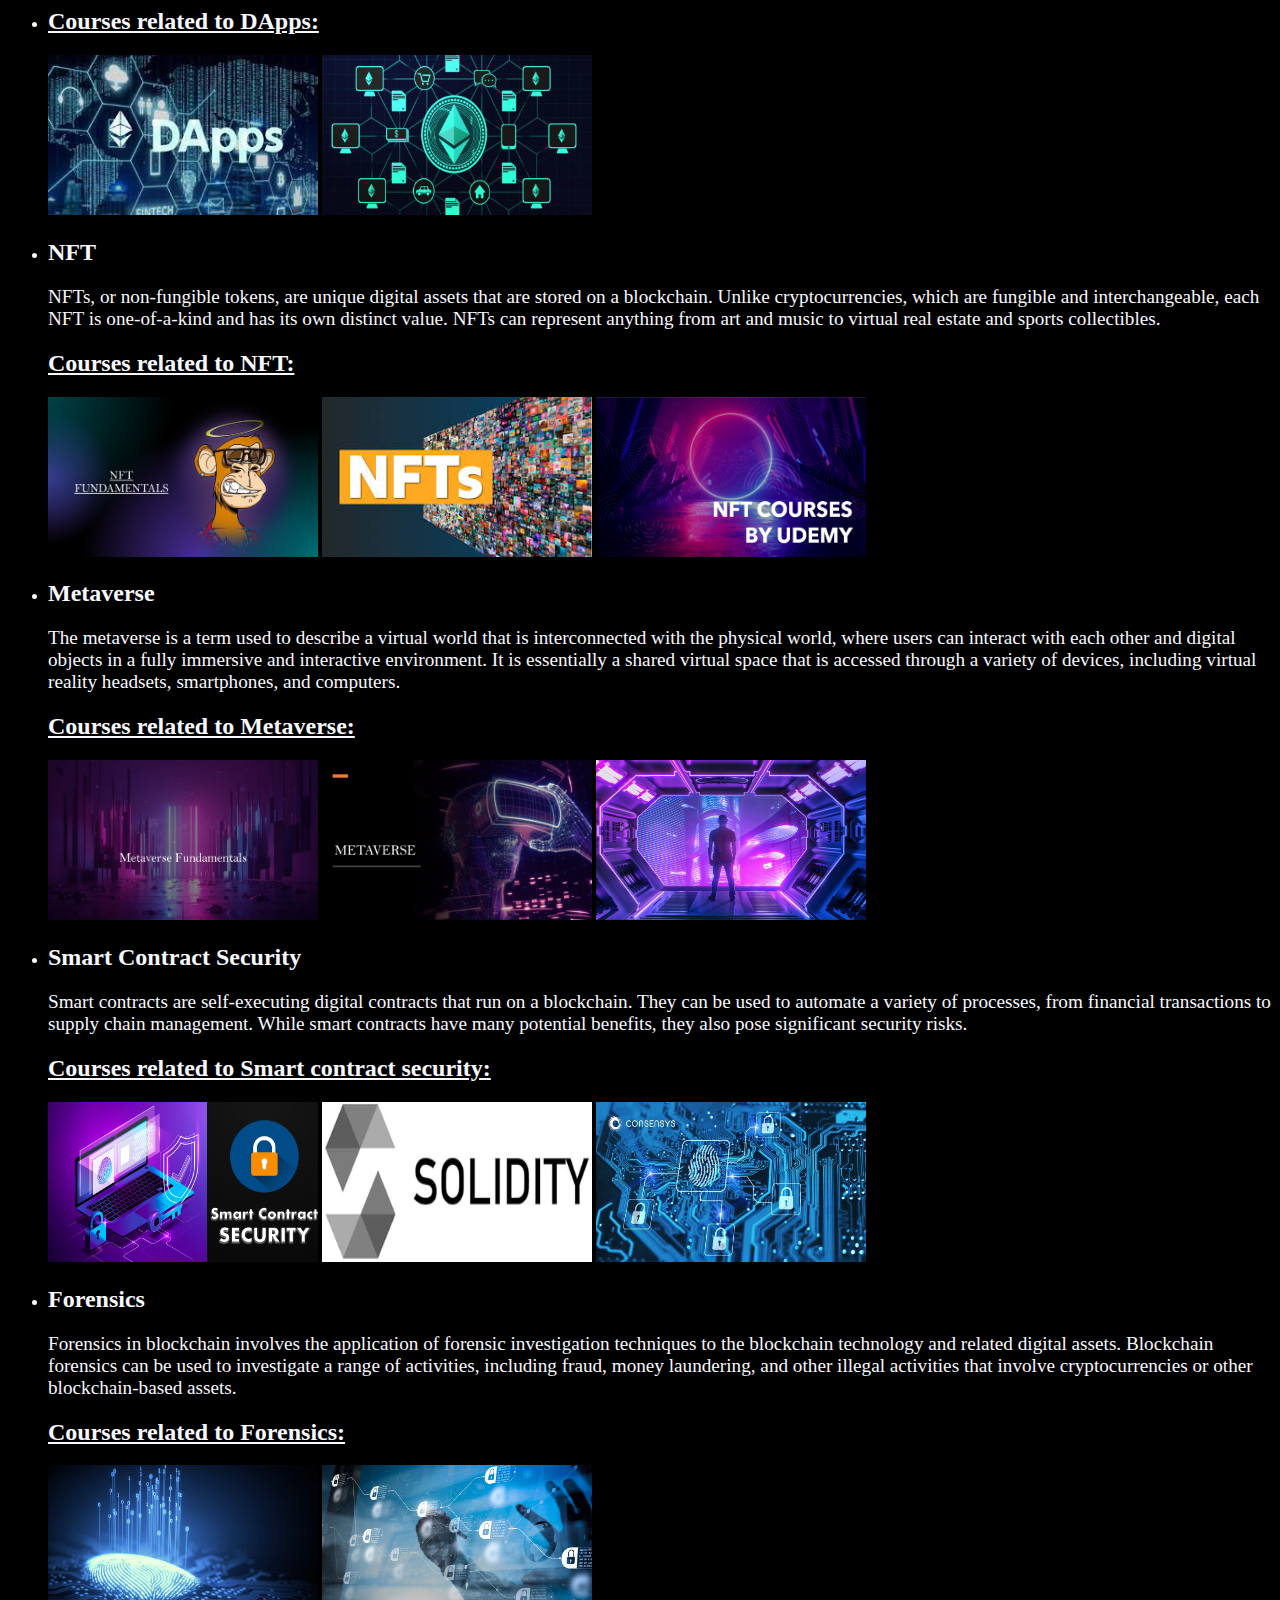
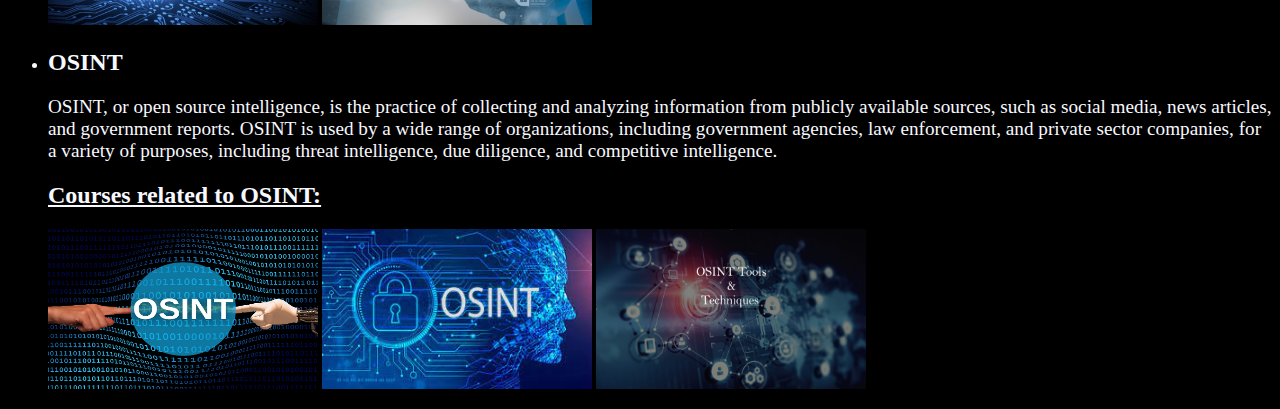
<file: courses/index.html>
<!--
Created by Charan M
Created Date:  11 APR 2023
-->

<html>
<head>
      <title>Blockchain Courses</title>

      <style>
		body {
		    background-color:black;
		}
		
		p {
		  color:Ghostwhite;
		 } 
		 
		h1 {
		  color:Ghostwhite;
		 } 
		 
		h2 {
		  color:Ghostwhite;
		 } 
		 
		ul li { 
		  color:Ghostwhite;
		 } 
		img {
			width: 270px;
			height: 160px;
			transition: transform 0.2s;
		}

		img:hover {
			transform: scale(1.1);
		}
	</style>

</head>
<body>
      <source src='' type='video/mp4' />
	  <ul>
	     
          <li><h2><u>Courses related to DApps:</u></h2>
		  <a target="_blank" href="https://www.udemy.com/course/complete-dapp-solidity-react-blockchain-development/?amp=&LSNPUBID=bnwWbXPyqPU&ranEAID=bnwWbXPyqPU&ranMID=39197&ranSiteID=bnwWbXPyqPU-6DHRXlTZdMOBuPzZul105A&utm_source=adwords&utm_medium=udemyads&utm_campaign=DSA_Catchall_la.EN_cc.INDIA&utm_content=deal4584&utm_term=_._ag_82569850245_._ad_533220805577_._kw__._de_c_._dm__._pl__._ti_dsa-406594358574_._li_9148909_._pd__._&matchtype=&gclid=CjwKCAjw__ihBhADEiwAXEazJhol3K1eCEXice51tq9eMVVpr2RiDMHrNZK8YIl8u34p4EMiJ09UkxoCqccQAvD_BwE">
		  <img width= 270px height= 160px;
           		   src="images/dapps.jfif"></a>
				   
		  <a target="_blank" href="https://www.udemy.com/course/ethereum-dapp/">
		  <img width= 270px height= 160px;
           		   src="images/dapps eth.jpg"></a>

				   
		  
          <li><h2>NFT</h2></li>
          <p style="font-size:120%;">NFTs, or non-fungible tokens, are unique digital assets that are stored on a blockchain. Unlike cryptocurrencies, which are fungible and interchangeable, each NFT is one-of-a-kind and has its own distinct value. NFTs can represent anything from art and music to virtual real estate and sports collectibles.</p>
		  <h2><u>Courses related to NFT:</u></h2>
		  
		  <a target="_blank" href="https://alison.com/course/fundamentals-of-nfts">
		  <img width= 270px height= 160px;
           		   src="images/NFT fun.png"></a>  
           
           <a target="_blank" href="https://www.skillshare.com/en/tedx?clickid=VvVX7BVfdxyNT0XSiwQCUyCpUkAQhTXSCTNcV80&irgwc=1&utm_content=4650&utm_term=Hackrio&utm_campaign=2890636&affiliateRef=6595003&utm_medium=affiliate-referral&utm_source=IR&coupon=AFF30D23&t=NFT-Art-Make-and-Mint-Your-First-Digital-Asset&sku=310105651">
		  <img width= 270px height= 160px;
           		   src="images/nft.jfif"></a>		   
		  
		   <a target="_blank" href="https://www.udemy.com/topic/nft-non-fungible-tokens/">
		  <img width= 270px height= 160px;
           		   src="images/nft(udemy).png"></a>
			
			
  		  
		  <li><h2>Metaverse</h2></li>
		  <p style="font-size:120%;">The metaverse is a term used to describe a virtual world that is interconnected with the physical world, where users can interact with each other and digital objects in a fully immersive and interactive environment. It is essentially a shared virtual space that is accessed through a variety of devices, including virtual reality headsets, smartphones, and computers.</p>
		  <h2><u>Courses related to Metaverse:</u></h2>
		  
		  <a target="_blank" href="https://www.udemy.com/course/metaverse-fundamentals-blockchain-cryptocurrency-and-nfts/">
		  <img width= 270px height= 160px;
           		   src="images/me fun.png""></a>
		  
		  <a target="_blank" href="https://www.udemy.com/course/metaverse-masterclass-learn-everything-about-the-metaverse/">
		  <img width= 270px height= 160px;
           		   src="images/MET.png"></a>
				   
		  <a target="_blank" href="https://alison.com/course/the-metaverse-nft-and-web-3-0-evolution-of-internet?utm_source=google&utm_medium=cpc&utm_campaign=PPC_Tier-4_First-Click_Courses-_Broad_&utm_adgroup=Course-4593_The-Metaverse-NFT-&-Web-3.0-Evolution-of-Internet&gclid=CjwKCAjw__ihBhADEiwAXEazJmBQemYTfYsYfOCiis7J7KVnvDt-0yWI_AH7UuHBJBWAiIKxSq4WqhoCiLUQAvD_BwE&gclid=CjwKCAjw__ihBhADEiwAXEazJmBQemYTfYsYfOCiis7J7KVnvDt-0yWI_AH7UuHBJBWAiIKxSq4WqhoCiLUQAvD_BwE">
		  <img width= 270px height= 160px;
           		   src="images/MET1.jpg"></a>	 	   
		  
		  
		  <li><h2>Smart Contract Security</h2></li>
		  <p style="font-size:120%;">Smart contracts are self-executing digital contracts that run on a blockchain. They can be used to automate a variety of processes, from financial transactions to supply chain management. While smart contracts have many potential benefits, they also pose significant security risks.</p>                                                                              
		  <h2><u>Courses related to Smart contract security:</u></h2>
		  
		  <a target="_blank" href="https://www.coursera.org/learn/blockchain-security">
		  <img width= 270px height= 160px;
           		   src="images/sc_secu.png"></a>
				   
		  <a target="_blank" href="https://www.youtube.com/watch?v=ipwxYa-F1uY">
		  <img width= 270px height= 160px;
           		   src="images/solidity.png"></a>	
				   
		  <a target="_blank" href=" https://www.udemy.com/course/ethereum-smart-contract-security/">
		  <img width= 270px height= 160px;
           		   src="images/smart-contract-security-mindset-featured.jpg"></a>
          
		  
		  <li><h2>Forensics</h2></li>
		  <p style="font-size:120%;">Forensics in blockchain involves the application of forensic investigation techniques to the blockchain technology and related digital assets. Blockchain forensics can be used to investigate a range of activities, including fraud, money laundering, and other illegal activities that involve cryptocurrencies or other blockchain-based assets.</p>
		  <h2><u>Courses related to Forensics:</u></h2>
		  
		  <a target="_blank" href="https://alison.com/course/digital-forensics-examiner?utm_source=google&utm_medium=cpc&utm_campaign=PPC_Tier-4_First-Click_Courses-_Broad_&utm_adgroup=Course-4791_Digital-Forensics-Examiner&gclid=CjwKCAjw__ihBhADEiwAXEazJuukOAmhotDUhUJ3T4AcvO4BO65Jg-IgWfzA1POdtTpKMuuSJLCjehoCEHsQAvD_BwE&gclid=CjwKCAjw__ihBhADEiwAXEazJuukOAmhotDUhUJ3T4AcvO4BO65Jg-IgWfzA1POdtTpKMuuSJLCjehoCEHsQAvD_BwE">
		  <img width= 270px height= 160px;
           		   src="images/foren.jpg"></a>
				   
		  <a target="_blank" href="https://www.udemy.com/course/blockchain-security/?utm_source=adwords&utm_medium=udemyads&utm_campaign=DSA_Catchall_la.EN_cc.INDIA&utm_content=deal4584&utm_term=_._ag_82569850245_._ad_533220805574_._kw__._de_c_._dm__._pl__._ti_dsa-554065857551_._li_9148909_._pd__._&matchtype=&gclid=CjwKCAjw__ihBhADEiwAXEazJi_MmI_i58DwMthxiJutV1ZDfQKMG0uNEZ9KMHH_OSw-PjqLDIgT6hoCFkAQAvD_BwE">
		  <img width= 270px height= 160px;
           		   src="images/for1.jpeg"></a>		   
		  
		  
		  <li><h2>OSINT</h2></li>
		  <p style="font-size:120%;">OSINT, or open source intelligence, is the practice of collecting and analyzing information from publicly available sources, such as social media, news articles, and government reports. OSINT is used by a wide range of organizations, including government agencies, law enforcement, and private sector companies, for a variety of purposes, including threat intelligence, due diligence, and competitive intelligence.</p>
          <h2><u>Courses related to OSINT:</u></h2>
		  
		  <a target="_blank" href="https://www.youtube.com/watch?v=qwA6MmbeGNo">
		  <img width= 270px height= 160px;
           		   src="images/osint.png"></a>

          <a target="_blank" href="https://www.udemy.com/course/osint-open-source-intelligence-training/">
		  <img width= 270px height= 160px;
           		   src="images/os1.jfif"></a>				   
		  
		  <a target="_blank" href="https://www.udemy.com/course/osint-free-demo/">
		  <img width= 270px height= 160px;
           		   src="images/os tool.png"></a>
      </ul>
</body>
</file>
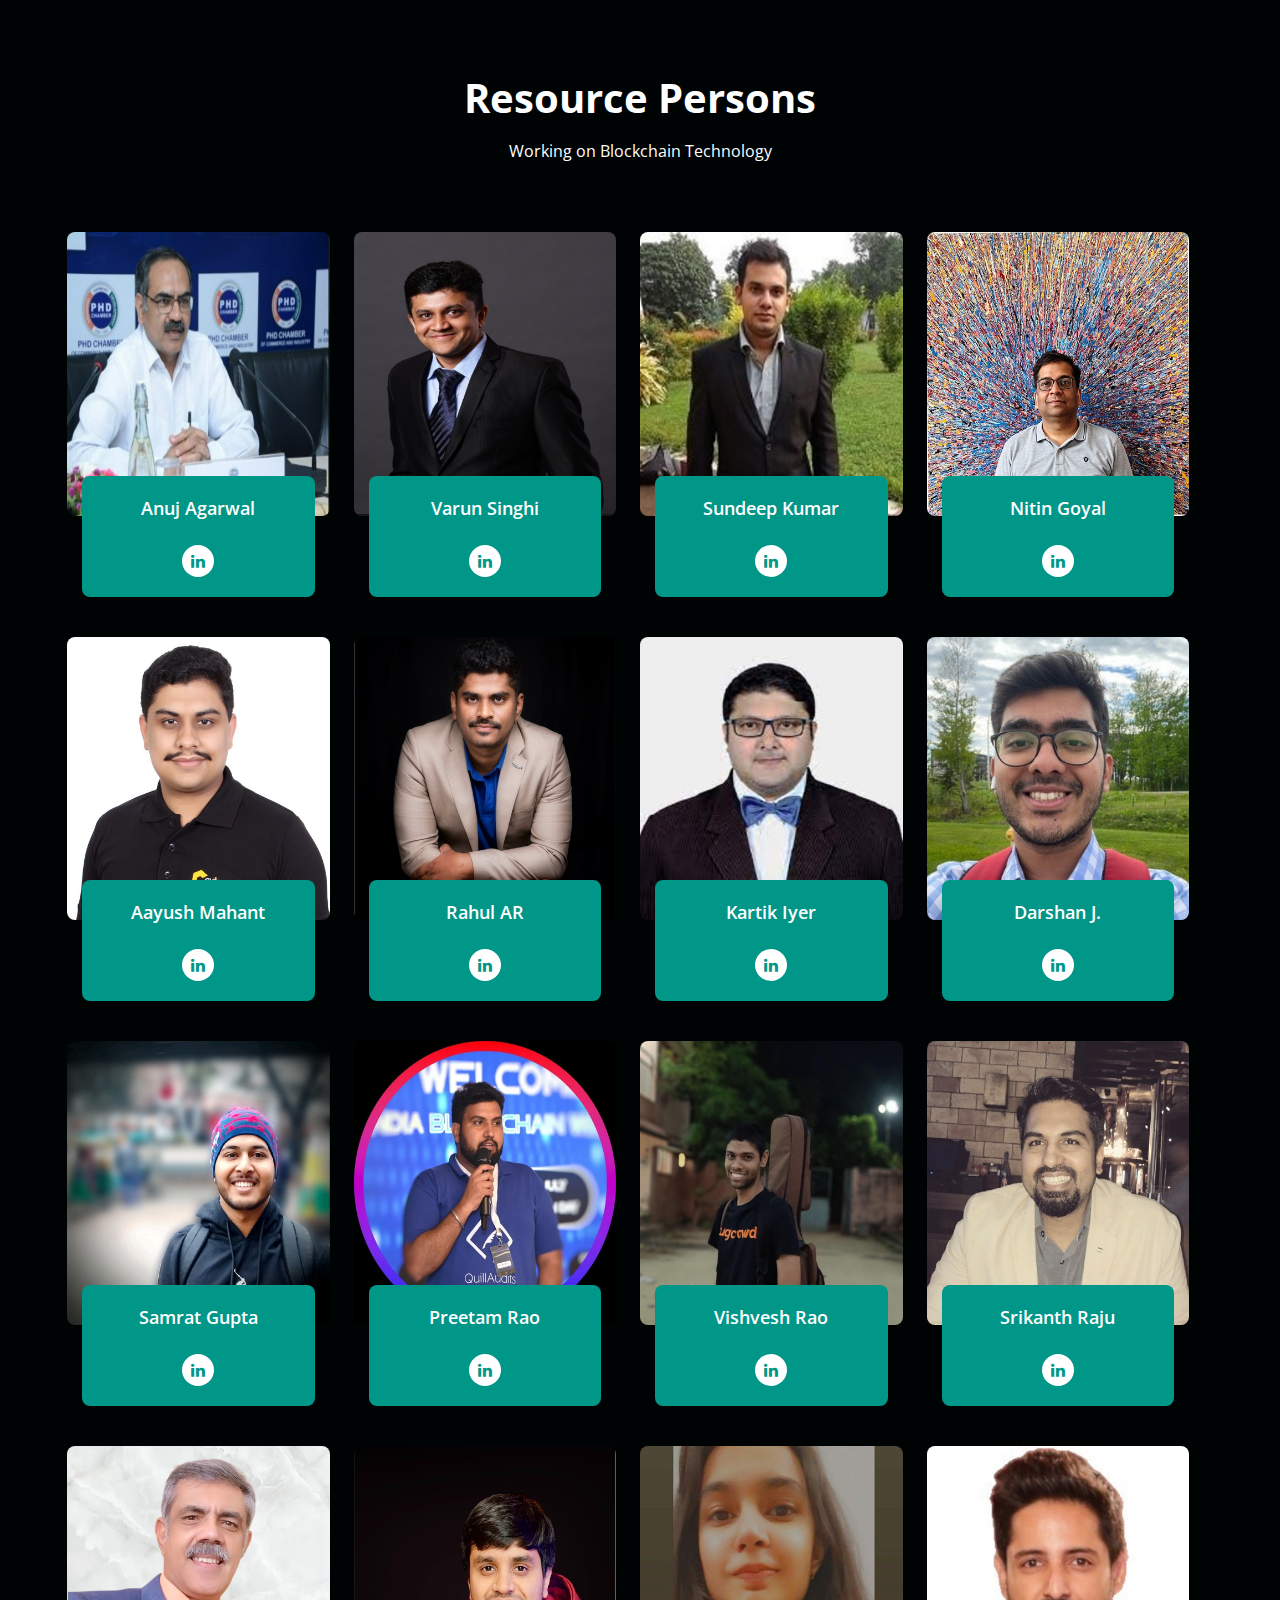
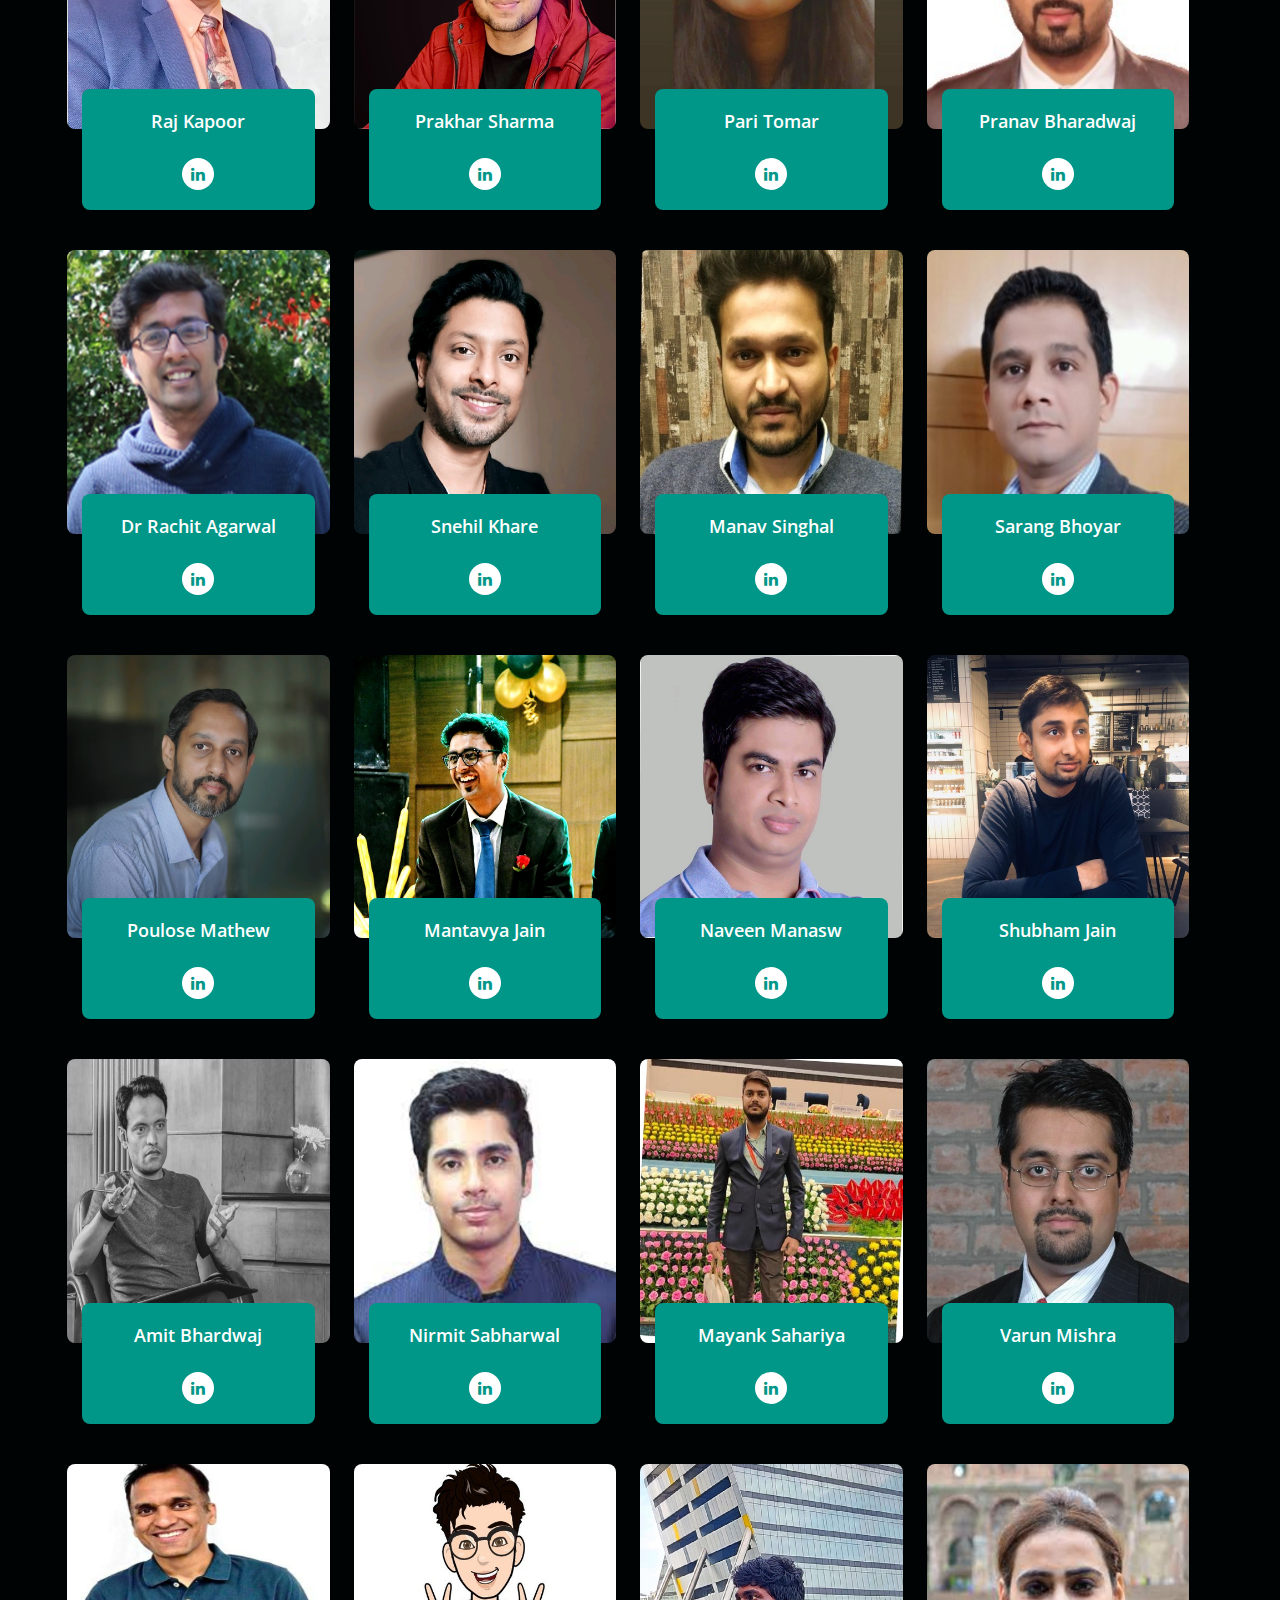
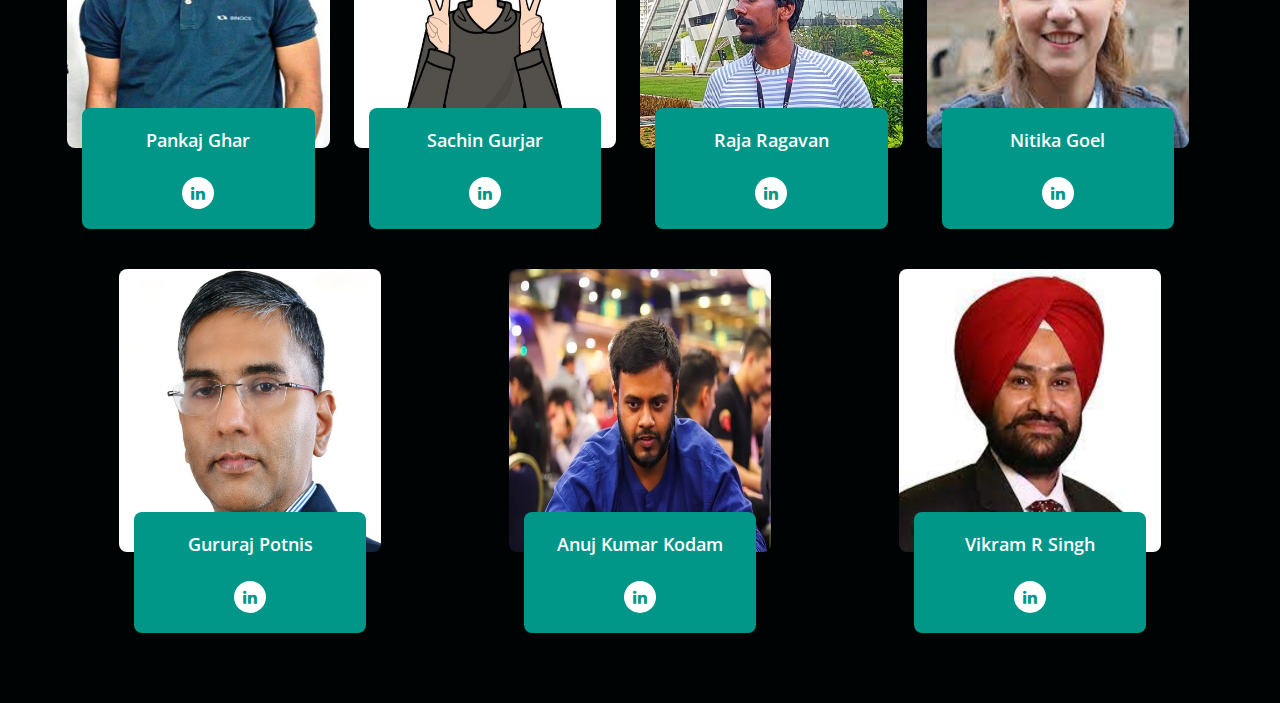
<file: people/index.html>
<!DOCTYPE html>
<html>
<head>
	<title>Team Section</title>
     <meta name="viewport" content="width=device-width, initial-scale=1">
	<link rel="stylesheet" href="./css/style.css">
</head>
<body>
  
  <section class="team-section">
     <div class="container">
         <div class="row">
             <div class="section-title">
                 <h1>Resource Persons</h1>
                 <p>Working on Blockchain Technology</p>
             </div>
         </div>
         <div class="row">
             <div class="team-items">
                  <div class="item">
                      <img src="./images/p2.png" alt="team" />
                      <div class="inner">
                          <div class="info">
                               <h5>Anuj Agarwal</h5>
                               <p></p>
                               <div class="social-links">
                                   <a href="https://www.linkedin.com/in/anuj-agarwal-cyber-guru/"><span class="fa fa-linkedin"></span></a>
                               </div>
                          </div>
                      </div>
                  </div>
                  <div class="item">
                      <img src="./images/p3.png" alt="team" />
                      <div class="inner">
                          <div class="info">
                               <h5>Varun Singhi</h5>
                               <p></p>
                               <div class="social-links">
                                   <a href="https://www.linkedin.com/in/singhi/"><span class="fa fa-linkedin"></span></a>
                               </div>
                          </div>
                      </div>
                  </div>
                  <div class="item">
                      <img src="./images/p5.png" alt="team" />
                      <div class="inner">
                          <div class="info">
                               <h5>Sundeep Kumar</h5>
                               <p></p>
                               <div class="social-links">
                                   <a href="https://www.linkedin.com/in/sundeep-kumar-a91b33130/"><span class="fa fa-linkedin"></span></a>
                               </div>
                          </div>
                      </div>
                  </div>
                  <div class="item">
                      <img src="./images/p7.png" alt="team" />
                      <div class="inner">
                          <div class="info">
                               <h5>Nitin Goyal</h5>
                               <p></p>
                               <div class="social-links">
                                   <a href="https://www.linkedin.com/in/nitingoyal/"><span class="fa fa-linkedin"></span></a>
                               </div>
                          </div>
                      </div>
                  </div>
				  <br>
				   <div class="row">
             <div class="team-items">
                  <div class="item">
                      <img src="./images/p9.png" alt="team" />
                      <div class="inner">
                          <div class="info">
                               <h5>Aayush Mahant</h5>
                               <p></p>
                               <div class="social-links">
                                   <a href="https://www.linkedin.com/in/aayush-mahant/"><span class="fa fa-linkedin"></span></a>
                               </div>
                          </div>
                      </div>
                  </div>
                  <div class="item">
                      <img src="./images/p11.png" alt="team" />
                      <div class="inner">
                          <div class="info">
                               <h5>Rahul AR</h5>
                               <p></p>
                               <div class="social-links">
                                   <a href="https://www.linkedin.com/in/rahular101/"><span class="fa fa-linkedin"></span></a>
                               </div>
                          </div>
                      </div>
                  </div>
                  <div class="item">
                      <img src="./images/p13.png" alt="team" />
                      <div class="inner">
                          <div class="info">
                               <h5>Kartik Iyer</h5>
                               <p></p>
                               <div class="social-links">
                                   <a href="https://www.linkedin.com/in/karthix/"><span class="fa fa-linkedin"></span></a>
                               </div>
                          </div>
                      </div>
                  </div>
                  <div class="item">
                      <img src="./images/p16.png" alt="team" />
                      <div class="inner">
                          <div class="info">
                               <h5>Darshan J.</h5>
                               <p></p>
                               <div class="social-links">
                                   <a href="https://www.linkedin.com/in/darshanjm/"><span class="fa fa-linkedin"></span></a>
                               </div>
                          </div>
                      </div>
                  </div>
				  <br>
				   <div class="row">
             <div class="team-items">
                  <div class="item">
                      <img src="./images/p21.png" alt="team" />
                      <div class="inner">
                          <div class="info">
                               <h5>Samrat Gupta</h5>
                               <p></p>
                               <div class="social-links">
                                   <a href="https://www.linkedin.com/in/sm4rty/"><span class="fa fa-linkedin"></span></a>
                               </div>
                          </div>
                      </div>
                  </div>
                  <div class="item">
                      <img src="./images/p22.png" alt="team" />
                      <div class="inner">
                          <div class="info">
                               <h5>Preetam Rao</h5>
                               <p></p>
                               <div class="social-links">
                                   <a href="https://www.linkedin.com/in/raopreetam/"><span class="fa fa-linkedin"></span></a>
                               </div>
                          </div>
                      </div>
                  </div>
                  <div class="item">
                      <img src="./images/p23.png" alt="team" />
                      <div class="inner">
                          <div class="info">
                               <h5>Vishvesh Rao</h5>
                               <p></p>
                               <div class="social-links">
                                   <a href="https://www.linkedin.com/in/vishvesh-rao-847368191/"><span class="fa fa-linkedin"></span></a>
                               </div>
                          </div>
                      </div>
                  </div>
                  <div class="item">
                      <img src="./images/p24.png" alt="team" />
                      <div class="inner">
                          <div class="info">
                               <h5>Srikanth Raju</h5>
                               <p></p>
                               <div class="social-links">
                                   <a href="https://www.linkedin.com/in/srikanthmraju/"><span class="fa fa-linkedin"></span></a>
                               </div>
                          </div>
                      </div>
                  </div>
				  <br>
				   <div class="row">
             <div class="team-items">
                  <div class="item">
                      <img src="./images/p25.png" alt="team" />
                      <div class="inner">
                          <div class="info">
                               <h5>Raj Kapoor</h5>
                               <p></p>
                               <div class="social-links">
                                   <a href="https://www.linkedin.com/in/indieblock/"><span class="fa fa-linkedin"></span></a>
                               </div>
                          </div>
                      </div>
                  </div>
                  <div class="item">
                      <img src="./images/p26.png" alt="team" />
                      <div class="inner">
                          <div class="info">
                               <h5>Prakhar Sharma</h5>
                               <p></p>
                               <div class="social-links">
                                   <a href="https://www.linkedin.com/in/prakhar14/"><span class="fa fa-linkedin"></span></a>
                               </div>
                          </div>
                      </div>
                  </div>
                  <div class="item">
                      <img src="./images/p27.png" alt="team" />
                      <div class="inner">
                          <div class="info">
                               <h5>Pari Tomar</h5>
                               <p></p>
                               <div class="social-links">
                                   <a href="https://www.linkedin.com/in/tomarpari90/"><span class="fa fa-linkedin"></span></a>
                               </div>
                          </div>
                      </div>
                  </div>
                  <div class="item">
                      <img src="./images/p28.png" alt="team" />
                      <div class="inner">
                          <div class="info">
                               <h5>Pranav Bharadwaj</h5>
                               <p></p>
                               <div class="social-links">
                                   <a href="https://www.linkedin.com/in/pranav-bhardwaj-284276137/"><span class="fa fa-linkedin"></span></a>
                               </div>
                          </div>
                      </div>
                  </div>
				  <br>
				   <div class="row">
             <div class="team-items">
                  <div class="item">
                      <img src="./images/p29.png" alt="team" />
                      <div class="inner">
                          <div class="info">
                               <h5>Dr Rachit Agarwal</h5>
                               <p></p>
                               <div class="social-links">
                                   <a href="https://www.linkedin.com/in/dr-rachit-agarwal-9570479/"><span class="fa fa-linkedin"></span></a>
                               </div>
                          </div>
                      </div>
                  </div>
                  <div class="item">
                      <img src="./images/p30.png" alt="team" />
                      <div class="inner">
                          <div class="info">
                               <h5>Snehil Khare</h5>
                               <p></p>
                               <div class="social-links">
                                   <a href="https://www.linkedin.com/in/snehil-khare-a2400499/"><span class="fa fa-linkedin"></span></a>
                               </div>
                          </div>
                      </div>
                  </div>
                  <div class="item">
                      <img src="./images/p31.png" alt="team" />
                      <div class="inner">
                          <div class="info">
                               <h5>Manav Singhal</h5>
                               <p></p>
                               <div class="social-links">
                                   <a href="https://www.linkedin.com/in/manav-singhal/"><span class="fa fa-linkedin"></span></a>
                               </div>
                          </div>
                      </div>
                  </div>
                  <div class="item">
                      <img src="./images/p32.png" alt="team" />
                      <div class="inner">
                          <div class="info">
                               <h5>Sarang Bhoyar</h5>
                               <p></p>
                               <div class="social-links">
                                   <a href="https://www.linkedin.com/in/bsarang/"><span class="fa fa-linkedin"></span></a>
                               </div>
                          </div>
                      </div>
                  </div>
				  	<br>
				   <div class="row">
             <div class="team-items">
                  <div class="item">
                      <img src="./images/p33.png" alt="team" />
                      <div class="inner">
                          <div class="info">
                               <h5>Poulose Mathew</h5>
                               <p></p>
                               <div class="social-links">
                                   <a href="https://www.linkedin.com/in/poulosetmathew/"><span class="fa fa-linkedin"></span></a>
								</div>
                          </div>
                      </div>
                  </div>
                  <div class="item">
                      <img src="./images/p34.png" alt="team" />
                      <div class="inner">
                          <div class="info">
                               <h5>Mantavya Jain</h5>
                               <p></p>
                               <div class="social-links">
                                   <a href="https://www.linkedin.com/in/mantavya-jain-5b24b51b5/"><span class="fa fa-linkedin"></span></a>
                               </div>
                          </div>
                      </div>
                  </div>
                  <div class="item">
                      <img src="./images/p36.png" alt="team" />
                      <div class="inner">
                          <div class="info">
                               <h5>Naveen Manasw</h5>
                               <p></p>
                               <div class="social-links">
                                   <a href="https://www.linkedin.com/in/navin-manaswi-1a708b8/"><span class="fa fa-linkedin"></span></a>
                               </div>
                          </div>
                      </div>
                  </div>
                  <div class="item">
                      <img src="./images/p37.png" alt="team" />
                      <div class="inner">
                          <div class="info">
                               <h5>Shubham Jain</h5>
                               <p></p>
                               <div class="social-links">
                                   <a href="https://www.linkedin.com/in/subham101/"><span class="fa fa-linkedin"></span></a>
                               </div>
                          </div>
                      </div>
                  </div>
				  <br>
				   <div class="row">
             <div class="team-items">
                  <div class="item">
                      <img src="./images/p38.png" alt="team" />
                      <div class="inner">
                          <div class="info">
                               <h5>Amit Bhardwaj</h5>
                               <p></p>
                               <div class="social-links">
                                   <a href="https://www.linkedin.com/in/amitbitcoin/"><span class="fa fa-linkedin"></span></a>
								</div>
                          </div>
                      </div>
                  </div>
                  <div class="item">
                      <img src="./images/p39.png" alt="team" />
                      <div class="inner">
                          <div class="info">
                               <h5>Nirmit Sabharwal</h5>
                               <p></p>
                               <div class="social-links">
                                   <a href="https://www.linkedin.com/in/nirmit-sabharwal-1509/"><span class="fa fa-linkedin"></span></a>
                               </div>
                          </div>
                      </div>
                  </div>
                  <div class="item">
                      <img src="./images/p409.png" alt="team" />
                      <div class="inner">
                          <div class="info">
                               <h5>Mayank Sahariya</h5>
                               <p></p>
                               <div class="social-links">
                                   <a href="https://www.linkedin.com/in/mayanksahariya/"><span class="fa fa-linkedin"></span></a>
                               </div>
                          </div>
                      </div>
                  </div>
                  <div class="item">
                      <img src="./images/p41.png" alt="team" />
                      <div class="inner">
                          <div class="info">
                               <h5>Varun Mishra</h5>
                               <p></p>
                               <div class="social-links">
                                   <a href="https://www.linkedin.com/in/varunmishra/"><span class="fa fa-linkedin"></span></a>
                               </div>
                          </div>
                      </div>
                  </div>
				  <br>
				   <div class="row">
             <div class="team-items">
                  <div class="item">
                      <img src="./images/p42.png" alt="team" />
                      <div class="inner">
                          <div class="info">
                               <h5>Pankaj Ghar</h5>
                               <p></p>
                               <div class="social-links">
                                   <a href="https://www.linkedin.com/in/gargpankaj/"><span class="fa fa-linkedin"></span></a>
								</div>
                          </div>
                      </div>
                  </div>
                  <div class="item">
                      <img src="./images/p45.png" alt="team" />
                      <div class="inner">
                          <div class="info">
                               <h5>Sachin Gurjar</h5>
                               <p></p>
                               <div class="social-links">
                                   <a href="https://www.linkedin.com/in/sachingurjar/"><span class="fa fa-linkedin"></span></a>
                               </div>
                          </div>
                      </div>
                  </div>
                  <div class="item">
                      <img src="./images/p46.png" alt="team" />
                      <div class="inner">
                          <div class="info">
                               <h5>Raja Ragavan</h5>
                               <p></p>
                               <div class="social-links">
                                   <a href="https://www.linkedin.com/in/raja-ragavan-21647a1a7/"><span class="fa fa-linkedin"></span></a>
                               </div>
                          </div>
                      </div>
                  </div>
                  <div class="item">
                      <img src="./images/p47.png" alt="team" />
                      <div class="inner">
                          <div class="info">
                               <h5>Nitika Goel</h5>
                               <p></p>
                               <div class="social-links">
                                   <a href="https://www.linkedin.com/in/nitika-goel-79991836/"><span class="fa fa-linkedin"></span></a>
                               </div>
                          </div>
                      </div>
                  </div>
				  <br>
				   <div class="row">
             <div class="team-items">
                  <div class="item">
                      <img src="./images/p50.png" alt="team" />
                      <div class="inner">
                          <div class="info">
                               <h5>Gururaj Potnis</h5>
                               <p></p>
                               <div class="social-links">
                                   <a href="https://www.linkedin.com/in/potnis/"><span class="fa fa-linkedin"></span></a>
								</div>
                          </div>
                      </div>
                  </div>
                  <div class="item">
                      <img src="./images/p51.png" alt="team" />
                      <div class="inner">
                          <div class="info">
                               <h5>Anuj Kumar Kodam</h5>
                               <p></p>
                               <div class="social-links">
                                   <a href="https://www.linkedin.com/in/anuj-kumar-kodam-07ba83102/"><span class="fa fa-linkedin"></span></a>
                               </div>
                          </div>
                      </div>
                  </div>
                  <div class="item">
                      <img src="./images/p55.png" alt="team" />
                      <div class="inner">
                          <div class="info">
                               <h5>Vikram R Singh</h5>
                               <p></p>
                               <div class="social-links">
                                   <a href="https://www.linkedin.com/in/vikramrsingh/"><span class="fa fa-linkedin"></span></a>
                               </div>
                          </div>
                      </div>
                  </div>
             </div>
         </div>
     </div>
  </section>

</body>
</html>
</file>
<file: people/css/style.css>
@import url('https://fonts.googleapis.com/css?family=Open+Sans:400,600,700&display=swap');
@import url("https://stackpath.bootstrapcdn.com/font-awesome/4.7.0/css/font-awesome.min.css");
body{
	margin:0;
	font-family: 'Open Sans', sans-serif;
}
*{
	box-sizing: border-box;
}

.team-section{
	background-color:#000303;
	min-height: 100vh;
	padding:70px 15px 30px;
}
/* #009688 */
.container{
	max-width: 1170px;
	margin:auto;
}

.row{
	display: flex;
	flex-wrap: wrap;
}

.team-section .section-title{
	flex-basis: 100%;
	max-width: 100%;
	margin-bottom: 70px;
}

.team-section .section-title h1{
	font-size: 40px;
	text-align: center;
	margin:0;
	color: #ffffff;
	font-weight: 700;
}

.team-section .section-title p{
	font-size:16px;
	text-align: center;
	margin:15px 0 0;
	color:#ffffff;
}
.team-section .team-items{
	
	flex-basis: 100%;
	max-width: 100%;
	display: flex;
	flex-wrap: wrap;
	justify-content: space-around;
}
.team-section .team-items .item{
 flex-basis: calc(25% - 30px);
 max-width: calc(25% - 30px);
 transition: all .5s ease;
 margin-bottom: 40px;
}
.team-section .team-items .item img{
	display: block;
	width: 100%;
	border-radius: 8px;
}

.team-section .team-items .item .inner{
	position: relative;
	z-index: 11;
	padding:0 15px;
}
.team-section .team-items .item .inner .info{
	background-color:#009688;
	text-align: center;
	padding: 20px 15px;
	border-radius:8px;
	transition: all .5s ease;
	margin-top: -40px;
}
.team-section .team-items .item:hover  .info{
    transform: translateY(-20px);
}
.team-section .team-items .item:hover{
 transform: translateY(-10px);	
}
.team-section .team-items .item .inner .info h5{
	margin:0;
	font-size: 18px;
	font-weight: 600;
	color:#ffffff;
}
.team-section .team-items .item .inner .info p{
	font-size: 16px;
	font-weight: 400;
	color:#c5c5c5;
	margin:10px 0 0;
}

.team-section .team-items .item .inner .info .social-links{
	padding-top: 15px;
}

.team-section .team-items .item .inner .info .social-links a{
	display: inline-block;
	height: 32px;
	width: 32px;
	background-color: #ffffff;
	color:#009688;
	border-radius: 50%;
	margin:0 2px;
	text-align: center;
	line-height: 32px;
	font-size:16px;
	transition: all .5s ease;
}

.team-section .team-items .item .inner .info .social-links a:hover{
	box-shadow: 0 0 10px #000;
}

/*responsive*/
@media(max-width: 991px){
	.team-section .team-items .item{
      flex-basis: calc(50% - 30px);
       max-width: calc(50% - 30px);

   }
}

@media(max-width: 767px){
	.team-section .team-items .item{
      flex-basis: calc(100%);
       max-width: calc(100%);

   }
}
</file>
